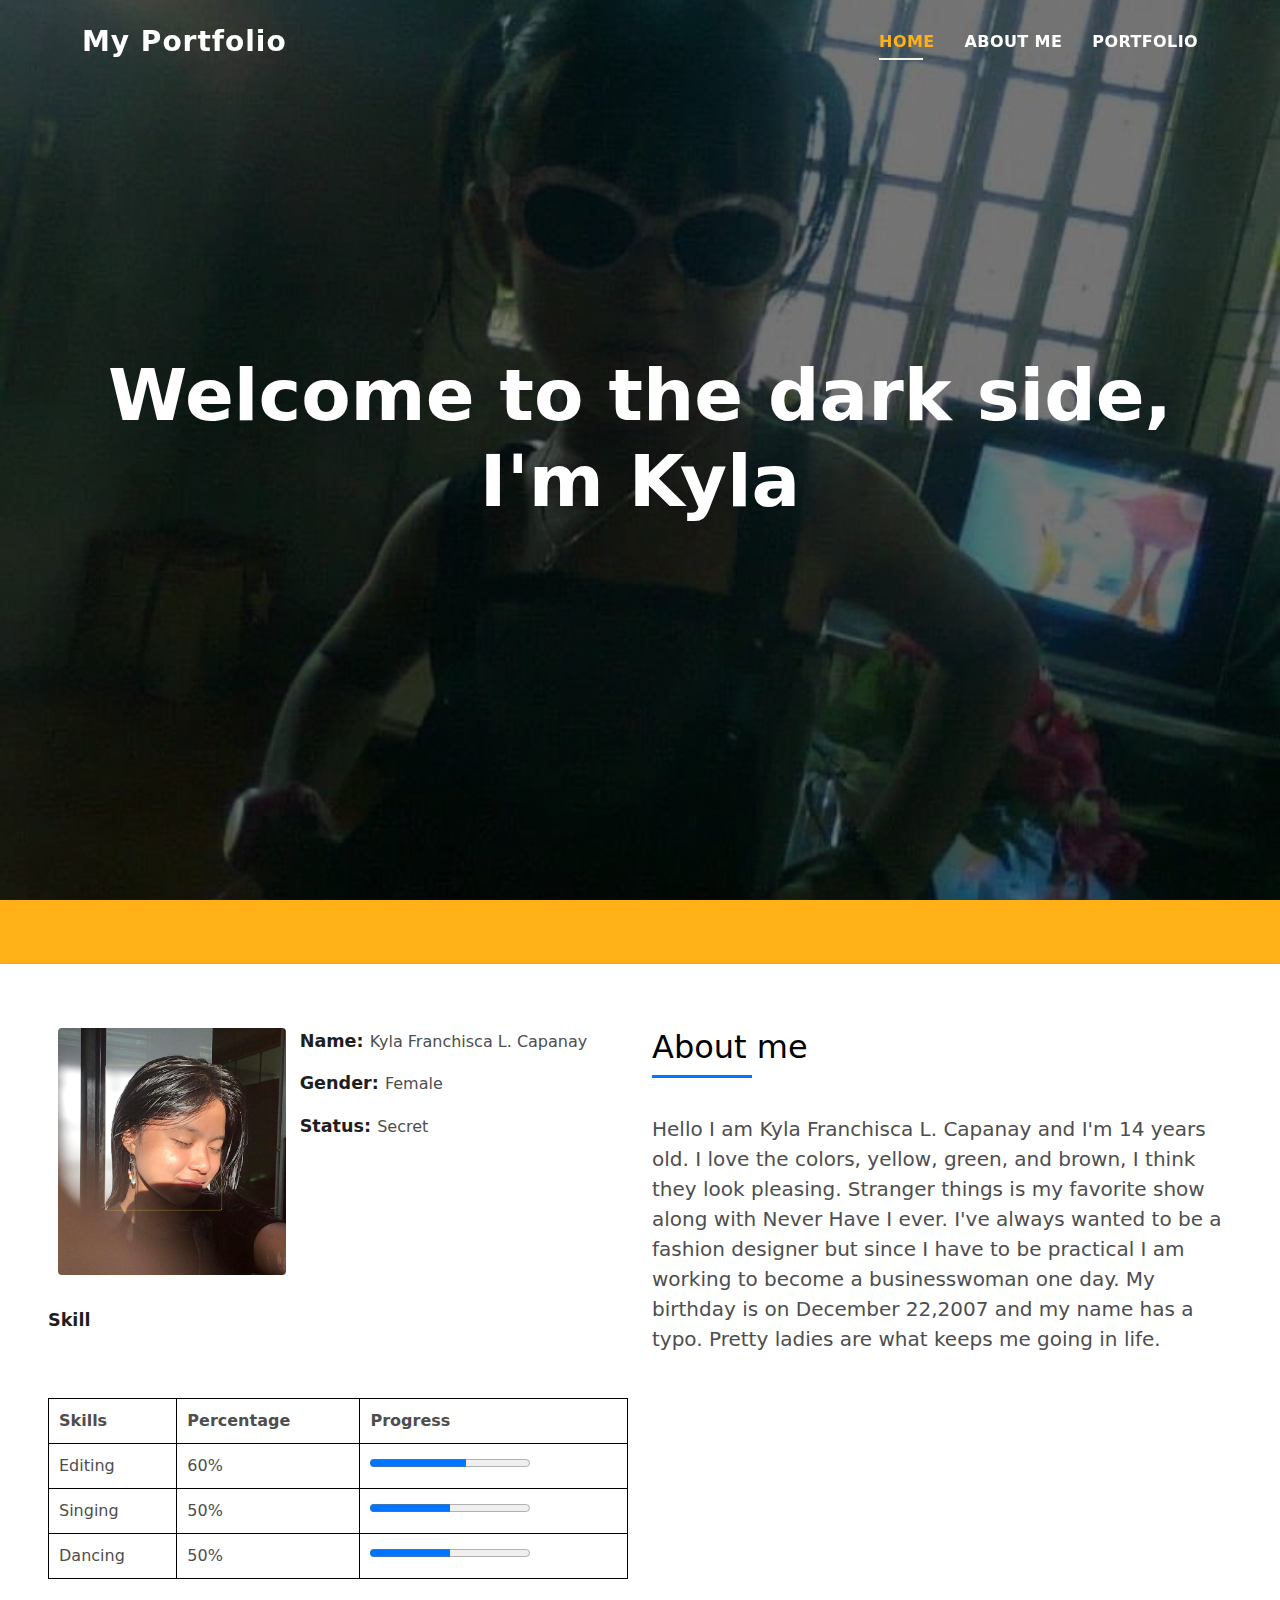
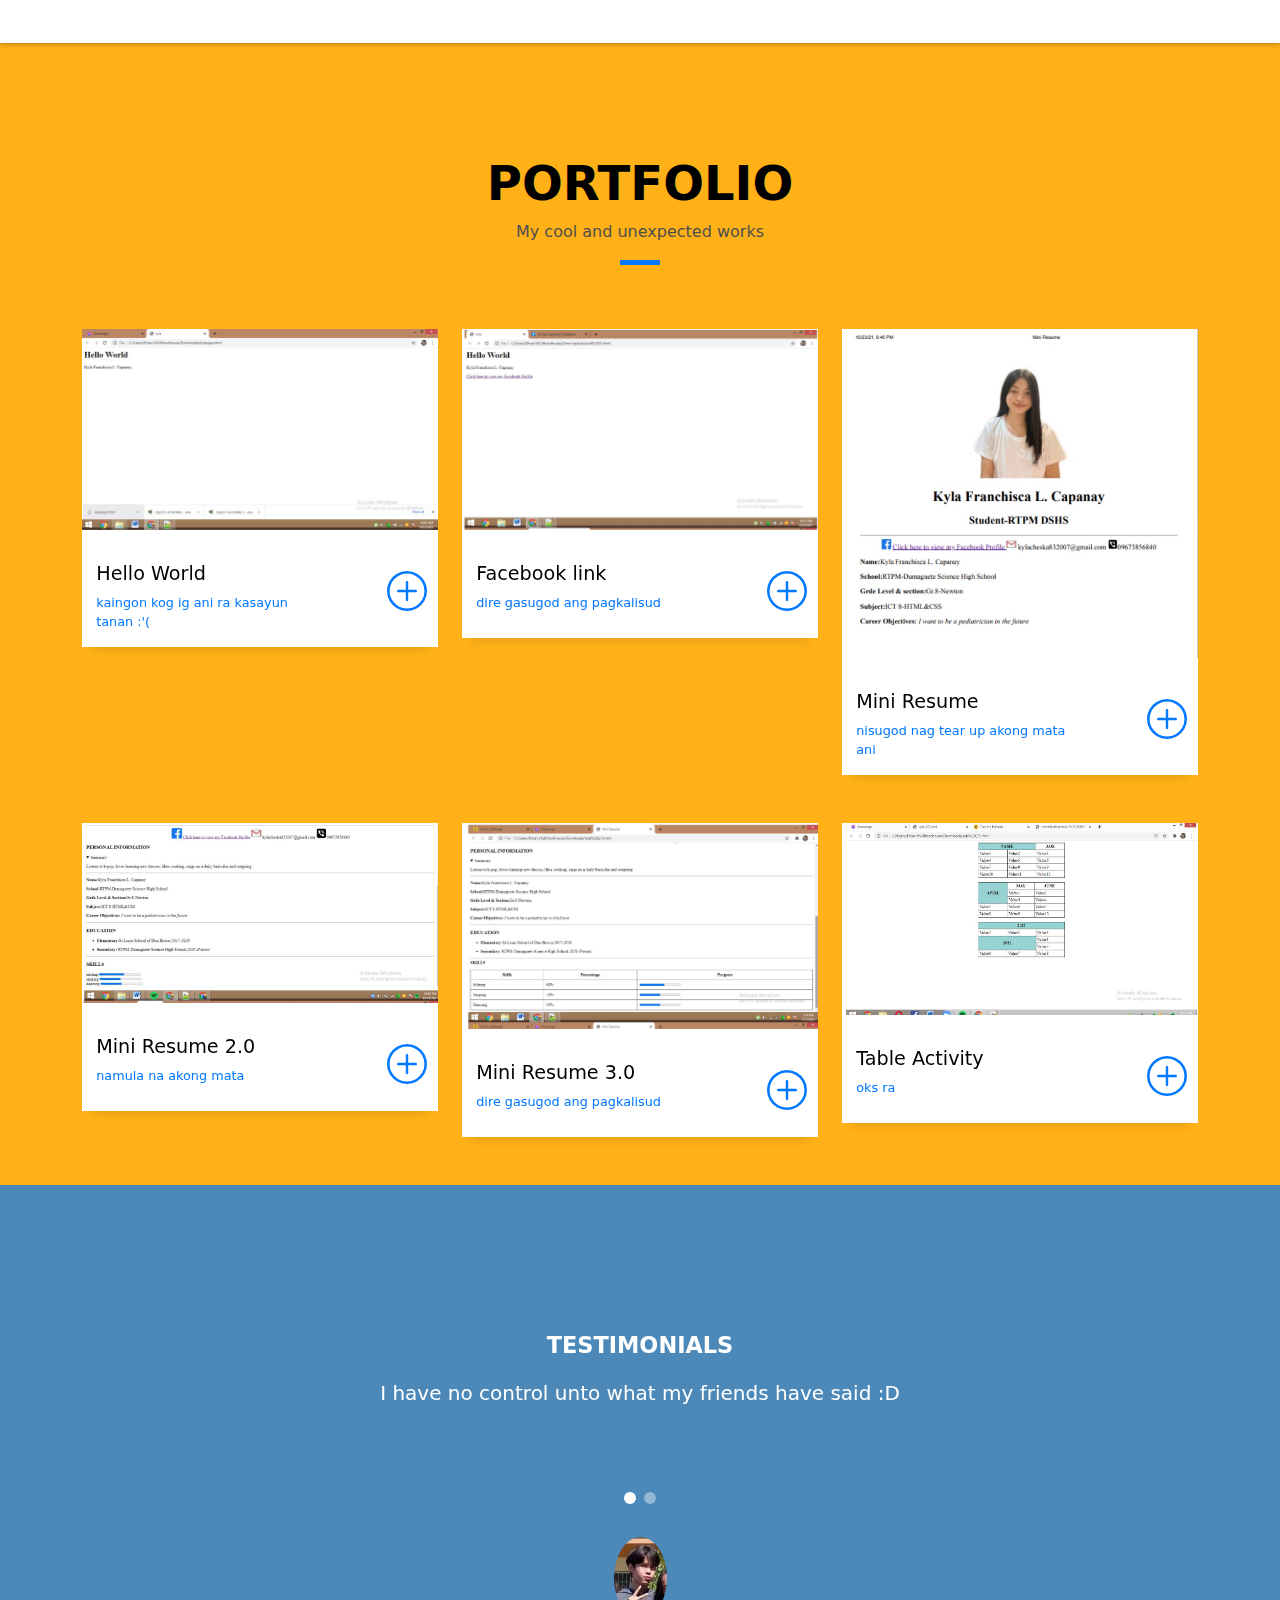
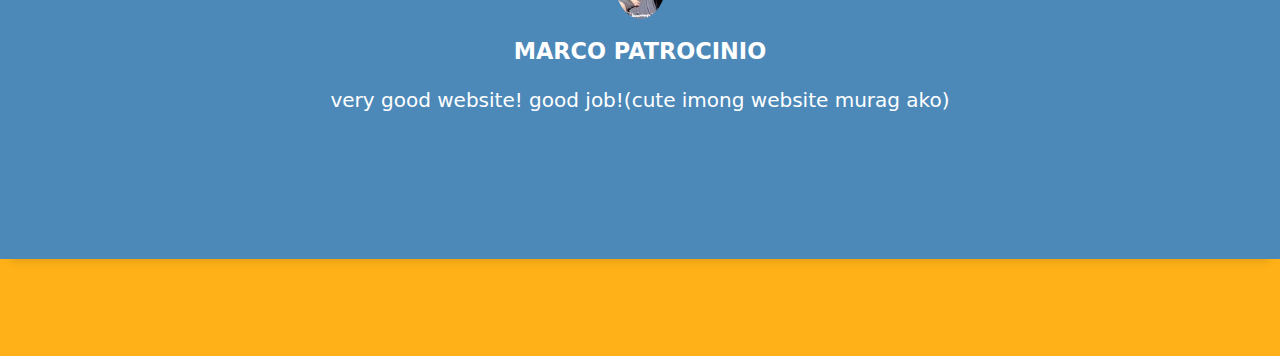
<file: DevFolio/index.html>
<!DOCTYPE html>
<html lang="en">

<head>
  <meta charset="utf-8">
  <meta content="width=device-width, initial-scale=1.0" name="viewport">

  <title>My Portfolio</title>
  <meta content="" name="description">
  <meta content="" name="keywords">

  <!-- Favicons -->
  <link href="assets/img/favicon.png" rel="icon">
  <link href="assets/img/apple-touch-icon.png" rel="apple-touch-icon">

  <!-- Vendor CSS Files -->
  <link href="assets/vendor/bootstrap/css/bootstrap.min.css" rel="stylesheet">
  <link href="assets/vendor/bootstrap-icons/bootstrap-icons.css" rel="stylesheet">
  <link href="assets/vendor/glightbox/css/glightbox.min.css" rel="stylesheet">
  <link href="assets/vendor/swiper/swiper-bundle.min.css" rel="stylesheet">

  <!-- Template Main CSS File -->
  <link href="assets/css/style.css" rel="stylesheet">

  <!-- =======================================================
  * Template Name: DevFolio - v4.7.1
  * Template URL: https://bootstrapmade.com/devfolio-bootstrap-portfolio-html-template/
  * Author: BootstrapMade.com
  * License: https://bootstrapmade.com/license/
  ======================================================== -->
</head>

<body>

  <!-- ======= Header ======= -->
  <header id="header" class="fixed-top">
    <div class="container d-flex align-items-center justify-content-between">

      <h1 class="logo"><a href="index.html">My Portfolio</a></h1>
      <!-- Uncomment below if you prefer to use an image logo -->
      <!-- <a href="index.html" class="logo"><img src="assets/img/logo.png" alt="" class="img-fluid"></a>-->

      <nav id="navbar" class="navbar">
        <ul>
          <li><a class="nav-link scrollto active" href="#hero">Home</a></li>
          <li><a class="nav-link scrollto" href="#about">About me</a></li>
          <li><a class="nav-link scrollto " href="#work">Portfolio</a></li>
            </ul>
              
      
      </nav><!-- .navbar -->

    </div>
  </header><!-- End Header -->

  <!-- ======= Hero Section ======= -->
  <div id="hero" class="hero route bg-image" style="background-image: url(assets/img/hero-bg.jpg)">
    <div class="overlay-itro"></div>
    <div class="hero-content display-table">
      <div class="table-cell">
        <div class="container">
          <!--<p class="display-6 color-d">Hello, world!</p>-->
          <h1 class="hero-title mb-4">Welcome to the dark side, I'm Kyla </h1>
          <!-- <p class="pt-3"><a class="btn btn-primary btn js-scroll px-4" href="#about" role="button">Learn More</a></p> -->
        </div>
      </div>
    </div>
  </div><!-- End Hero Section -->

  <main id="main">

    <!-- ======= About Section ======= -->
    <section id="about" class="about-mf sect-pt4 route">
	<section id="contact" class=
      <div class="container">
        <div class="row">
          <div class="col-sm-12">
            <div class="box-shadow-full">
              <div class="row">
                <div class="col-md-6">
                  <div class="row">
                    <div class="col-sm-6 col-md-5">
                      <div class="about-img">
                        <img src="assets/img/testimonial-2.jpg" class="img-fluid rounded b-shadow-a" alt="">
                      </div>
                    </div>
                    <div class="col-sm-6 col-md-7">
                      <div class="about-info">
                        <p><span class="title-s">Name: </span> <span>Kyla Franchisca L. Capanay</span></p>
                        <p><span class="title-s">Gender: </span> <span>Female</span></p>
                        <p><span class="title-s">Status: </span> <span>Secret</span></p>
                      </div>
                    </div>
                  </div>
                  <div class="skill-mf">
                    <p class="title-s">Skill</p>
                                        <style>
table {
border-color: black;
border-collapse: collapse;
}
table {
outline-width: 1px;
}
table,
th,
td {
padding: 10px;
border: 1px solid black;
border-collapse: collapse;
}
</style>

<table style="width:100%;"><br></br>
<tr>
<th>Skills</th>
<th>Percentage</th>
<th>Progress</th>
</tr>
<tr>
<td>Editing</td>
<td>60%</td>
<td><progress value= "60" max= "100"> </progress></td>
</tr>
<tr>
<td>Singing</td>
<td>50%</td>
<td><progress value= "50" max= "100"> </progress></td>
</tr>
<tr>
<td>Dancing</td>
<td>50%</td>
<td><progress value= "50" max= "100"> </progress></td>
</tr>
</table>
                  </div>
                </div>
                <div class="col-md-6">
                  <div class="about-me pt-4 pt-md-0">
                    <div class="title-box-2">
                      <h5 class="title-left">
                        About me
                      </h5>
                    </div>
                    <p class="lead">
                      Hello I am Kyla Franchisca L. Capanay and I'm 14 years old. I love the colors, yellow, green, and brown, I think they look
		pleasing. Stranger things is my favorite show along with Never Have I ever. I've always wanted to be a fashion designer but since I have to be practical 
	I am working to become a businesswoman one day. My birthday is on December 22,2007 and my name has a typo. Pretty ladies are what keeps me going in life.
                    </p>
                  </div>
                </div>
              </div>
            </div>
          </div>
        </div>
      </div>
    </section><!-- End About Section -->

   
   
    <!-- ======= Portfolio Section ======= -->
    <section id="work" class="portfolio-mf sect-pt4 route">
      <div class="container">
        <div class="row">
          <div class="col-sm-12">
            <div class="title-box text-center">
              <h3 class="title-a">
                Portfolio
              </h3>
              <p class="subtitle-a">
                My cool and unexpected works 
              </p>
              <div class="line-mf"></div>
            </div>
          </div>
        </div>
        <div class="row">
          <div class="col-md-4">
            <div class="work-box">
              <a href="assets/img/work-1.jpg" data-gallery="portfolioGallery" class="portfolio-lightbox">
                <div class="work-img">
                  <img src="assets/img/work-1.jpg" alt="" class="img-fluid">
                </div>
              </a>
              <div class="work-content">
                <div class="row">
                  <div class="col-sm-8">
                    <h2 class="w-title">Hello World</h2>
                    <div class="w-more">
                      <span class="w-ctegory">kaingon kog ig ani ra kasayun tanan :'(</span> 
                    </div>
                  </div>
                  <div class="col-sm-4">
                    <div class="w-like">
                      <a href="portfolio-details.html"> <span class="bi bi-plus-circle"></span></a>
                    </div>
                  </div>
                </div>
              </div>
            </div>
          </div>
          <div class="col-md-4">
            <div class="work-box">
              <a href="assets/img/work-1.jpg" data-gallery="portfolioGallery" class="portfolio-lightbox">
                <div class="work-img">
                  <img src="assets/img/work-2.jpg" alt="" class="img-fluid">
                </div>
              </a>
              <div class="work-content">
                <div class="row">
                  <div class="col-sm-8">
                    <h2 class="w-title">Facebook link</h2>
                    <div class="w-more">
                      <span class="w-ctegory">dire gasugod ang pagkalisud </span> 
                    </div>
                  </div>
                  <div class="col-sm-4">
                    <div class="w-like">
                      <a href="portfolio-details.html"> <span class="bi bi-plus-circle"></span></a>
                    </div>
                  </div>
                </div>
              </div>
            </div>
          </div>
          <div class="col-md-4">
            <div class="work-box">
              <a href="assets/img/work-3.jpg" data-gallery="portfolioGallery" class="portfolio-lightbox">
                <div class="work-img">
                  <img src="assets/img/work-3.jpg" alt="" class="img-fluid">
                </div>
              </a>
              <div class="work-content">
                <div class="row">
                  <div class="col-sm-8">
                    <h2 class="w-title">Mini Resume</h2>
                    <div class="w-more">
                      <span class="w-ctegory">nisugod nag tear up akong mata ani</span> 
                    </div>
                  </div>
                  <div class="col-sm-4">
                    <div class="w-like">
                      <a href="portfolio-details.html"> <span class="bi bi-plus-circle"></span></a>
                    </div>
                  </div>
                </div>
              </div>
            </div>
          </div>
       
        </div>
        <div class="row">
          <div class="col-md-4">
            <div class="work-box">
              <a href="assets/img/work-.jpg" data-gallery="portfolioGallery" class="portfolio-lightbox">
                <div class="work-img">
                  <img src="assets/img/work-4.jpg" alt="" class="img-fluid">
                </div>
              </a>
              <div class="work-content">
                <div class="row">
                  <div class="col-sm-8">
                    <h2 class="w-title">Mini Resume 2.0</h2>
                    <div class="w-more">
                      <span class="w-ctegory">namula na akong mata</span> 
                    </div>
                  </div>
                  <div class="col-sm-4">
                    <div class="w-like">
                      <a href="portfolio-details.html"> <span class="bi bi-plus-circle"></span></a>
                    </div>
                  </div>
                </div>
              </div>
            </div>
          </div>
          <div class="col-md-4">
            <div class="work-box">
              <a href="assets/img/work-2.jpg" data-gallery="portfolioGallery" class="portfolio-lightbox">
                <div class="work-img">
                  <img src="assets/img/work-5.jpg" alt="" class="img-fluid">
                </div>
              </a>
              <div class="work-content">
                <div class="row">
                  <div class="col-sm-8">
                    <h2 class="w-title">Mini Resume 3.0</h2>
                    <div class="w-more">
                      <span class="w-ctegory">dire gasugod ang pagkalisud </span> 
                    </div>
                  </div>
                  <div class="col-sm-4">
                    <div class="w-like">
                      <a href="portfolio-details.html"> <span class="bi bi-plus-circle"></span></a>
                    </div>
                  </div>
                </div>
              </div>
            </div>
          </div>
          <div class="col-md-4">
            <div class="work-box">
              <a href="assets/img/work-6.jpg" data-gallery="portfolioGallery" class="portfolio-lightbox">
                <div class="work-img">
                  <img src="assets/img/work-6.jpg" alt="" class="img-fluid">
                </div>
              </a>
              <div class="work-content">
                <div class="row">
                  <div class="col-sm-8">
                    <h2 class="w-title">Table Activity</h2>
                    <div class="w-more">
                      <span class="w-ctegory">oks ra</span> 
                    </div>
                  </div>
                  <div class="col-sm-4">
                    <div class="w-like">
                      <a href="portfolio-details.html"> <span class="bi bi-plus-circle"></span></a>
                    </div>
                  </div>
                </div>
              </div>
            </div>
          </div>
    </section><!-- End Portfolio Section -->

    <!-- ======= Testimonials Section ======= -->
    <div class="testimonials paralax-mf bg-image" style="background-image: url(assets/img/aboutkc.jpg)">
      <div class="overlay-mf"></div>
      <div class="container">
        <div class="row">
          <div class="col-md-12">

            <div class="testimonials-slider swiper" data-aos="fade-up" data-aos-delay="100">
              <div class="swiper-wrapper">

                <div class="swiper-slide">
                  <div class="testimonial-box">
                    <div class="author-test">
                      <span class="author">Testimonials</span>
                    </div>
                    <div class="content-test">
                      <p class="description lead">
                        I have no control unto what my friends have said :D
                      </p>
                    </div>
                  </div>
                </div><!-- End testimonial item -->

                <div class="swiper-slide">
                  <div class="testimonial-box">
                    <div class="author-test">
                      <img src="assets/img/testimonial-4.jpg" alt="" class="rounded-circle b-shadow-a">
                      <span class="author">Prince Sander Villaflores</span>
                    </div>
                    <div class="content-test">
                      <p class="description lead">
                        Good Job! btw lantaw pud mo sa gi gama ni villaflores

                      </p>
                    </div>
                  </div>
                </div><!-- End testimonial item -->
              </div>
              <div class="swiper-pagination"></div>
            </div>
 <div class="swiper-slide">
                  <div class="testimonial-box">
                    <div class="author-test">
                      <img src="assets/img/testimonial-5.jpg" alt="" class="rounded-circle b-shadow-a">
                      <span class="author">Marco Patrocinio</span>
                    </div>
                    <div class="content-test">
                      <p class="description lead">
                    very good website! good job!(cute imong website murag ako)
                      </p>
                    </div>
            <!-- <div id="testimonial-mf" class="owl-carousel owl-theme">
          
        </div> -->
          </div>
        </div>
      </div>
    </div><!-- End Testimonials Section -->
   


  </main><!-- End #main -->

  

  <div id="preloader"></div>
  <a href="#" class="back-to-top d-flex align-items-center justify-content-center"><i class="bi bi-arrow-up-short"></i></a>

  <!-- Vendor JS Files -->
  <script src="assets/vendor/purecounter/purecounter.js"></script>
  <script src="assets/vendor/bootstrap/js/bootstrap.bundle.min.js"></script>
  <script src="assets/vendor/glightbox/js/glightbox.min.js"></script>
  <script src="assets/vendor/swiper/swiper-bundle.min.js"></script>
  <script src="assets/vendor/typed.js/typed.min.js"></script>
  <script src="assets/vendor/php-email-form/validate.js"></script>

  <!-- Template Main JS File -->
  <script src="assets/js/main.js"></script>

</body>

</html>
</file>
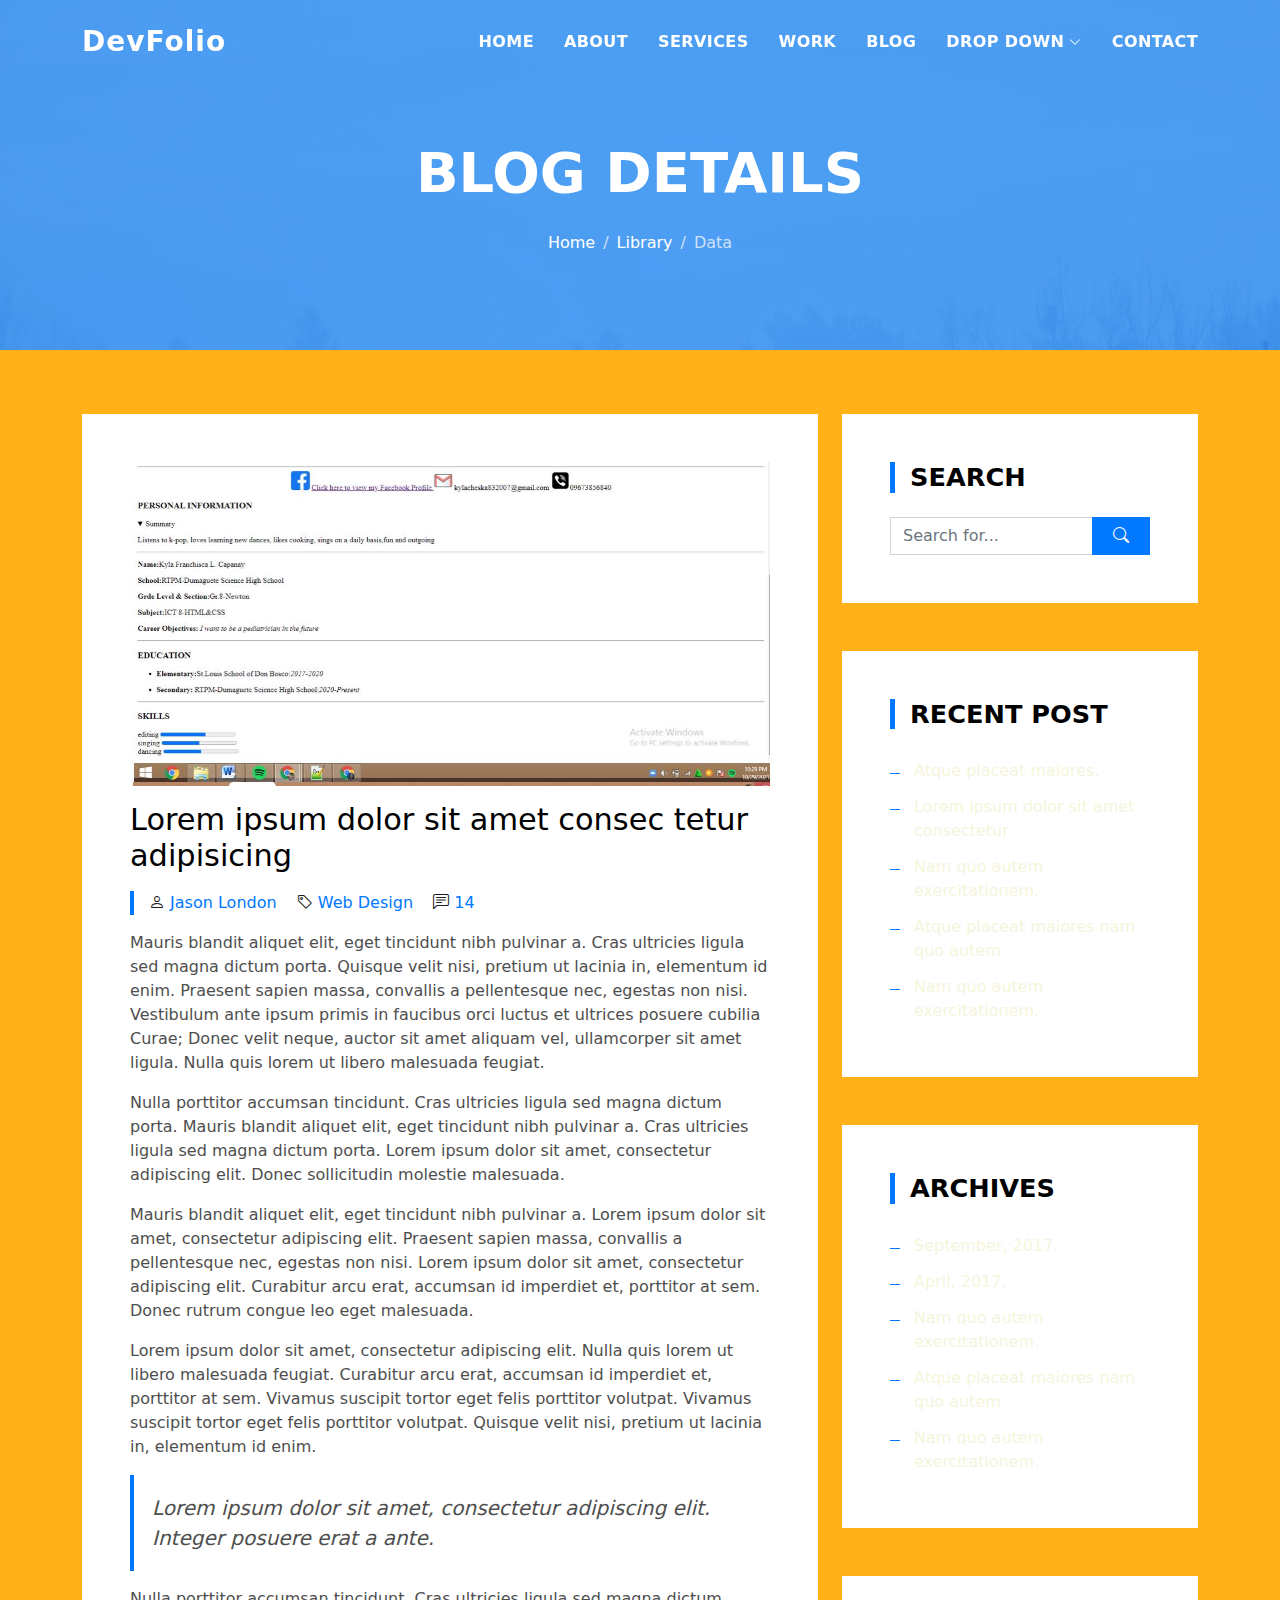
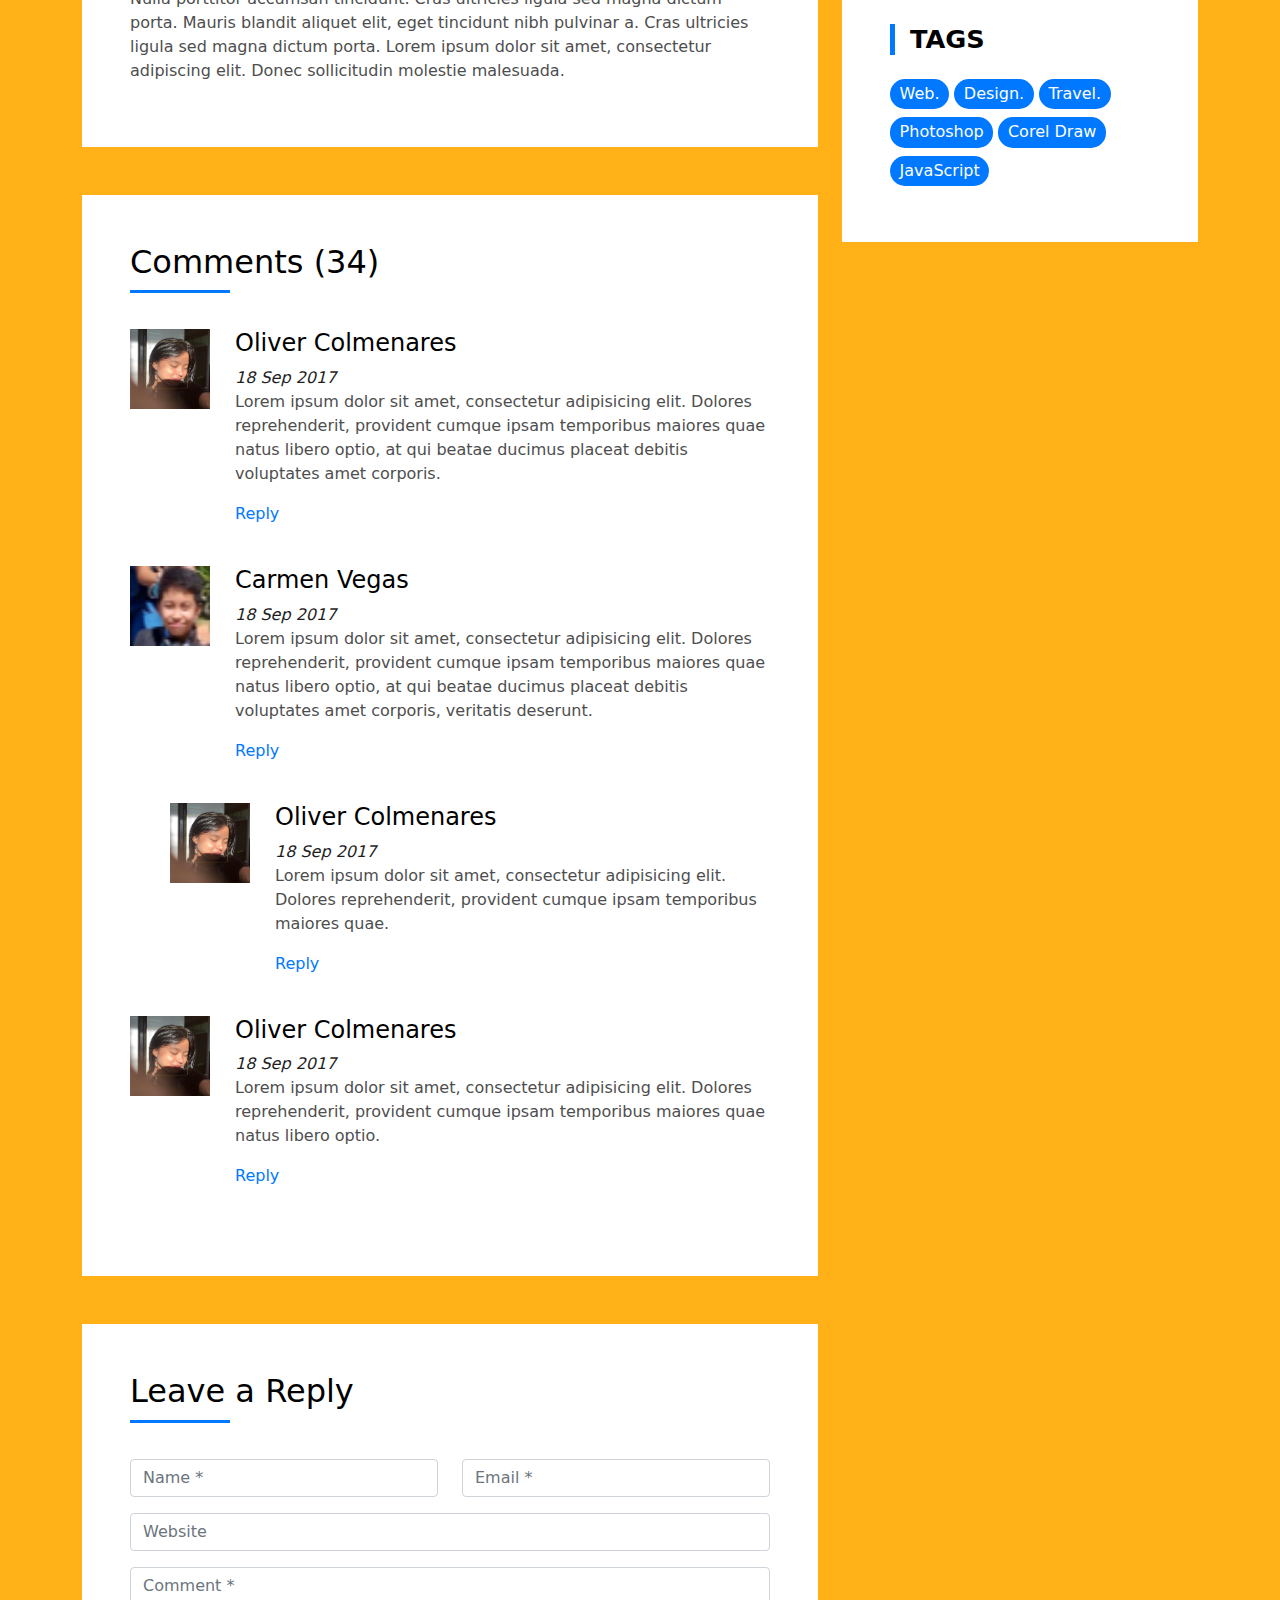
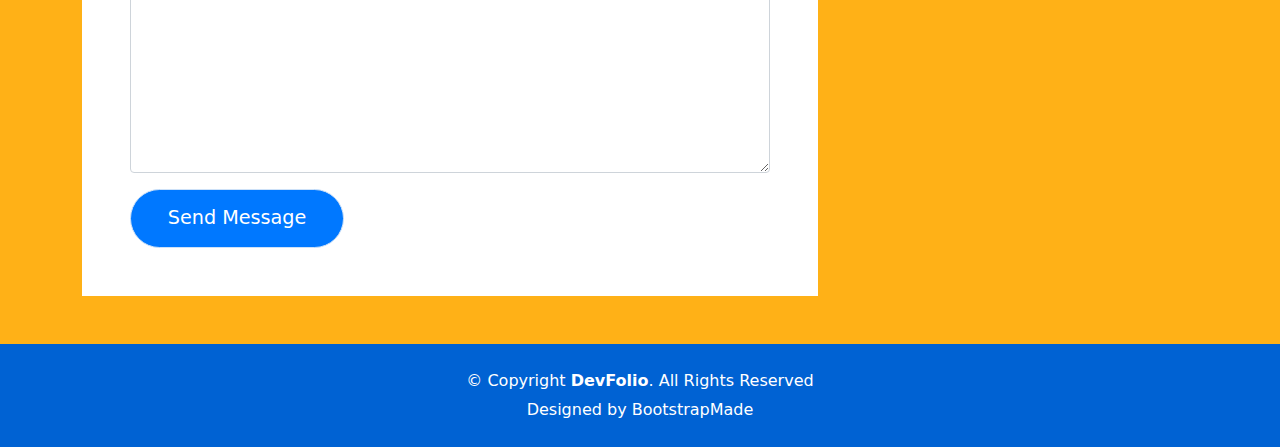
<file: DevFolio/blog-single.html>
<!DOCTYPE html>
<html lang="en">

<head>
  <meta charset="utf-8">
  <meta content="width=device-width, initial-scale=1.0" name="viewport">

  <title>DevFolio Bootstrap Portfolio Template - Blog Single</title>
  <meta content="" name="description">
  <meta content="" name="keywords">

  <!-- Favicons -->
  <link href="assets/img/favicon.png" rel="icon">
  <link href="assets/img/apple-touch-icon.png" rel="apple-touch-icon">

  <!-- Vendor CSS Files -->
  <link href="assets/vendor/bootstrap/css/bootstrap.min.css" rel="stylesheet">
  <link href="assets/vendor/bootstrap-icons/bootstrap-icons.css" rel="stylesheet">
  <link href="assets/vendor/glightbox/css/glightbox.min.css" rel="stylesheet">
  <link href="assets/vendor/swiper/swiper-bundle.min.css" rel="stylesheet">

  <!-- Template Main CSS File -->
  <link href="assets/css/style.css" rel="stylesheet">

  <!-- =======================================================
  * Template Name: DevFolio - v4.7.1
  * Template URL: https://bootstrapmade.com/devfolio-bootstrap-portfolio-html-template/
  * Author: BootstrapMade.com
  * License: https://bootstrapmade.com/license/
  ======================================================== -->
</head>

<body>

  <!-- ======= Header ======= -->
  <header id="header" class="fixed-top">
    <div class="container d-flex align-items-center justify-content-between">

      <h1 class="logo"><a href="index.html">DevFolio</a></h1>
      <!-- Uncomment below if you prefer to use an image logo -->
      <!-- <a href="index.html" class="logo"><img src="assets/img/logo.png" alt="" class="img-fluid"></a>-->

      <nav id="navbar" class="navbar">
        <ul>
          <li><a class="nav-link scrollto " href="#hero">Home</a></li>
          <li><a class="nav-link scrollto" href="#about">About</a></li>
          <li><a class="nav-link scrollto" href="#services">Services</a></li>
          <li><a class="nav-link scrollto " href="#work">Work</a></li>
          <li><a class="nav-link scrollto " href="#blog">Blog</a></li>
          <li class="dropdown"><a href="#"><span>Drop Down</span> <i class="bi bi-chevron-down"></i></a>
            <ul>
              <li><a href="#">Drop Down 1</a></li>
              <li class="dropdown"><a href="#"><span>Deep Drop Down</span> <i class="bi bi-chevron-right"></i></a>
                <ul>
                  <li><a href="#">Deep Drop Down 1</a></li>
                  <li><a href="#">Deep Drop Down 2</a></li>
                  <li><a href="#">Deep Drop Down 3</a></li>
                  <li><a href="#">Deep Drop Down 4</a></li>
                  <li><a href="#">Deep Drop Down 5</a></li>
                </ul>
              </li>
              <li><a href="#">Drop Down 2</a></li>
              <li><a href="#">Drop Down 3</a></li>
              <li><a href="#">Drop Down 4</a></li>
            </ul>
          </li>
          <li><a class="nav-link scrollto" href="#contact">Contact</a></li>
        </ul>
        <i class="bi bi-list mobile-nav-toggle"></i>
      </nav><!-- .navbar -->

    </div>
  </header><!-- End Header -->

  <div class="hero hero-single route bg-image" style="background-image: url(assets/img/overlay-bg.jpg)">
    <div class="overlay-mf"></div>
    <div class="hero-content display-table">
      <div class="table-cell">
        <div class="container">
          <h2 class="hero-title mb-4">Blog Details</h2>
          <ol class="breadcrumb d-flex justify-content-center">
            <li class="breadcrumb-item">
              <a href="#">Home</a>
            </li>
            <li class="breadcrumb-item">
              <a href="#">Library</a>
            </li>
            <li class="breadcrumb-item active">Data</li>
          </ol>
        </div>
      </div>
    </div>
  </div>

  <main id="main">

    <!-- ======= Blog Single Section ======= -->
    <section class="blog-wrapper sect-pt4" id="blog">
      <div class="container">
        <div class="row">
          <div class="col-md-8">
            <div class="post-box">
              <div class="post-thumb">
                <img src="assets/img/post-1.jpg" class="img-fluid" alt="">
              </div>
              <div class="post-meta">
                <h1 class="article-title">Lorem ipsum dolor sit amet consec tetur adipisicing</h1>
                <ul>
                  <li>
                    <span class="bi bi-person"></span>
                    <a href="#">Jason London</a>
                  </li>
                  <li>
                    <span class="bi bi-tag"></span>
                    <a href="#">Web Design</a>
                  </li>
                  <li>
                    <span class="bi bi-chat-left-text"></span>
                    <a href="#">14</a>
                  </li>
                </ul>
              </div>
              <div class="article-content">
                <p>
                  Mauris blandit aliquet elit, eget tincidunt nibh pulvinar a. Cras ultricies ligula sed magna dictum
                  porta. Quisque velit
                  nisi, pretium ut lacinia in, elementum id enim. Praesent sapien massa, convallis a pellentesque
                  nec, egestas non nisi. Vestibulum ante ipsum primis in faucibus orci luctus et ultrices posuere
                  cubilia Curae; Donec velit neque, auctor sit amet aliquam vel, ullamcorper sit amet ligula.
                  Nulla quis lorem ut libero malesuada feugiat.
                </p>
                <p>
                  Nulla porttitor accumsan tincidunt. Cras ultricies ligula sed magna dictum porta. Mauris blandit
                  aliquet elit, eget tincidunt
                  nibh pulvinar a. Cras ultricies ligula sed magna dictum porta. Lorem ipsum dolor sit amet,
                  consectetur adipiscing elit. Donec sollicitudin molestie malesuada.
                </p>
                <p>
                  Mauris blandit aliquet elit, eget tincidunt nibh pulvinar a. Lorem ipsum dolor sit amet, consectetur
                  adipiscing elit. Praesent
                  sapien massa, convallis a pellentesque nec, egestas non nisi. Lorem ipsum dolor sit amet,
                  consectetur adipiscing elit. Curabitur arcu erat, accumsan id imperdiet et, porttitor at
                  sem. Donec rutrum congue leo eget malesuada.
                </p>
                <p>
                  Lorem ipsum dolor sit amet, consectetur adipiscing elit. Nulla quis lorem ut libero malesuada feugiat.
                  Curabitur arcu erat,
                  accumsan id imperdiet et, porttitor at sem. Vivamus suscipit tortor eget felis porttitor
                  volutpat. Vivamus suscipit tortor eget felis porttitor volutpat. Quisque velit nisi, pretium
                  ut lacinia in, elementum id enim.
                </p>
                <blockquote class="blockquote">
                  <p class="mb-0">Lorem ipsum dolor sit amet, consectetur adipiscing elit. Integer posuere erat a ante.</p>
                </blockquote>
                <p>
                  Nulla porttitor accumsan tincidunt. Cras ultricies ligula sed magna dictum porta. Mauris blandit
                  aliquet elit, eget tincidunt
                  nibh pulvinar a. Cras ultricies ligula sed magna dictum porta. Lorem ipsum dolor sit amet,
                  consectetur adipiscing elit. Donec sollicitudin molestie malesuada.
                </p>
              </div>
            </div>
            <div class="box-comments">
              <div class="title-box-2">
                <h4 class="title-comments title-left">Comments (34)</h4>
              </div>
              <ul class="list-comments">
                <li>
                  <div class="comment-avatar">
                    <img src="assets/img/testimonial-2.jpg" alt="">
                  </div>
                  <div class="comment-details">
                    <h4 class="comment-author">Oliver Colmenares</h4>
                    <span>18 Sep 2017</span>
                    <p>
                      Lorem ipsum dolor sit amet, consectetur adipisicing elit. Dolores reprehenderit, provident cumque
                      ipsam temporibus maiores
                      quae natus libero optio, at qui beatae ducimus placeat debitis voluptates amet corporis.
                    </p>
                    <a href="3">Reply</a>
                  </div>
                </li>
                <li>
                  <div class="comment-avatar">
                    <img src="assets/img/testimonial-4.jpg" alt="">
                  </div>
                  <div class="comment-details">
                    <h4 class="comment-author">Carmen Vegas</h4>
                    <span>18 Sep 2017</span>
                    <p>
                      Lorem ipsum dolor sit amet, consectetur adipisicing elit. Dolores reprehenderit, provident cumque
                      ipsam temporibus maiores
                      quae natus libero optio, at qui beatae ducimus placeat debitis voluptates amet corporis,
                      veritatis deserunt.
                    </p>
                    <a href="3">Reply</a>
                  </div>
                </li>
                <li class="comment-children">
                  <div class="comment-avatar">
                    <img src="assets/img/testimonial-2.jpg" alt="">
                  </div>
                  <div class="comment-details">
                    <h4 class="comment-author">Oliver Colmenares</h4>
                    <span>18 Sep 2017</span>
                    <p>
                      Lorem ipsum dolor sit amet, consectetur adipisicing elit. Dolores reprehenderit, provident cumque
                      ipsam temporibus maiores
                      quae.
                    </p>
                    <a href="3">Reply</a>
                  </div>
                </li>
                <li>
                  <div class="comment-avatar">
                    <img src="assets/img/testimonial-2.jpg" alt="">
                  </div>
                  <div class="comment-details">
                    <h4 class="comment-author">Oliver Colmenares</h4>
                    <span>18 Sep 2017</span>
                    <p>
                      Lorem ipsum dolor sit amet, consectetur adipisicing elit. Dolores reprehenderit, provident cumque
                      ipsam temporibus maiores
                      quae natus libero optio.
                    </p>
                    <a href="3">Reply</a>
                  </div>
                </li>
              </ul>
            </div>
            <div class="form-comments">
              <div class="title-box-2">
                <h3 class="title-left">
                  Leave a Reply
                </h3>
              </div>
              <form class="form-mf">
                <div class="row">
                  <div class="col-md-6 mb-3">
                    <div class="form-group">
                      <input type="text" class="form-control input-mf" id="inputName" placeholder="Name *" required>
                    </div>
                  </div>
                  <div class="col-md-6 mb-3">
                    <div class="form-group">
                      <input type="email" class="form-control input-mf" id="inputEmail1" placeholder="Email *" required>
                    </div>
                  </div>
                  <div class="col-md-12 mb-3">
                    <div class="form-group">
                      <input type="url" class="form-control input-mf" id="inputUrl" placeholder="Website">
                    </div>
                  </div>
                  <div class="col-md-12 mb-3">
                    <div class="form-group">
                      <textarea id="textMessage" class="form-control input-mf" placeholder="Comment *" name="message" cols="45" rows="8" required></textarea>
                    </div>
                  </div>
                  <div class="col-md-12">
                    <button type="submit" class="button button-a button-big button-rouded">Send Message</button>
                  </div>
                </div>
              </form>
            </div>
          </div>
          <div class="col-md-4">
            <div class="widget-sidebar sidebar-search">
              <h5 class="sidebar-title">Search</h5>
              <div class="sidebar-content">
                <form>
                  <div class="input-group">
                    <input type="text" class="form-control" placeholder="Search for..." aria-label="Search for...">
                    <span class="input-group-btn">
                      <button class="btn btn-secondary btn-search" type="button">
                        <span class="bi bi-search"></span>
                      </button>
                    </span>
                  </div>
                </form>
              </div>
            </div>
            <div class="widget-sidebar">
              <h5 class="sidebar-title">Recent Post</h5>
              <div class="sidebar-content">
                <ul class="list-sidebar">
                  <li>
                    <a href="#">Atque placeat maiores.</a>
                  </li>
                  <li>
                    <a href="#">Lorem ipsum dolor sit amet consectetur</a>
                  </li>
                  <li>
                    <a href="#">Nam quo autem exercitationem.</a>
                  </li>
                  <li>
                    <a href="#">Atque placeat maiores nam quo autem</a>
                  </li>
                  <li>
                    <a href="#">Nam quo autem exercitationem.</a>
                  </li>
                </ul>
              </div>
            </div>
            <div class="widget-sidebar">
              <h5 class="sidebar-title">Archives</h5>
              <div class="sidebar-content">
                <ul class="list-sidebar">
                  <li>
                    <a href="#">September, 2017.</a>
                  </li>
                  <li>
                    <a href="#">April, 2017.</a>
                  </li>
                  <li>
                    <a href="#">Nam quo autem exercitationem.</a>
                  </li>
                  <li>
                    <a href="#">Atque placeat maiores nam quo autem</a>
                  </li>
                  <li>
                    <a href="#">Nam quo autem exercitationem.</a>
                  </li>
                </ul>
              </div>
            </div>
            <div class="widget-sidebar widget-tags">
              <h5 class="sidebar-title">Tags</h5>
              <div class="sidebar-content">
                <ul>
                  <li>
                    <a href="#">Web.</a>
                  </li>
                  <li>
                    <a href="#">Design.</a>
                  </li>
                  <li>
                    <a href="#">Travel.</a>
                  </li>
                  <li>
                    <a href="#">Photoshop</a>
                  </li>
                  <li>
                    <a href="#">Corel Draw</a>
                  </li>
                  <li>
                    <a href="#">JavaScript</a>
                  </li>
                </ul>
              </div>
            </div>
          </div>
        </div>
      </div>
    </section><!-- End Blog Single Section -->

  </main><!-- End #main -->

  <!-- ======= Footer ======= -->
  <footer>
    <div class="container">
      <div class="row">
        <div class="col-sm-12">
          <div class="copyright-box">
            <p class="copyright">&copy; Copyright <strong>DevFolio</strong>. All Rights Reserved</p>
            <div class="credits">
              <!--
              All the links in the footer should remain intact.
              You can delete the links only if you purchased the pro version.
              Licensing information: https://bootstrapmade.com/license/
              Purchase the pro version with working PHP/AJAX contact form: https://bootstrapmade.com/buy/?theme=DevFolio
            -->
              Designed by <a href="https://bootstrapmade.com/">BootstrapMade</a>
            </div>
          </div>
        </div>
      </div>
    </div>
  </footer><!-- End  Footer -->

  <div id="preloader"></div>
  <a href="#" class="back-to-top d-flex align-items-center justify-content-center"><i class="bi bi-arrow-up-short"></i></a>

  <!-- Vendor JS Files -->
  <script src="assets/vendor/purecounter/purecounter.js"></script>
  <script src="assets/vendor/bootstrap/js/bootstrap.bundle.min.js"></script>
  <script src="assets/vendor/glightbox/js/glightbox.min.js"></script>
  <script src="assets/vendor/swiper/swiper-bundle.min.js"></script>
  <script src="assets/vendor/typed.js/typed.min.js"></script>
  <script src="assets/vendor/php-email-form/validate.js"></script>

  <!-- Template Main JS File -->
  <script src="assets/js/main.js"></script>

</body>

</html>
</file>
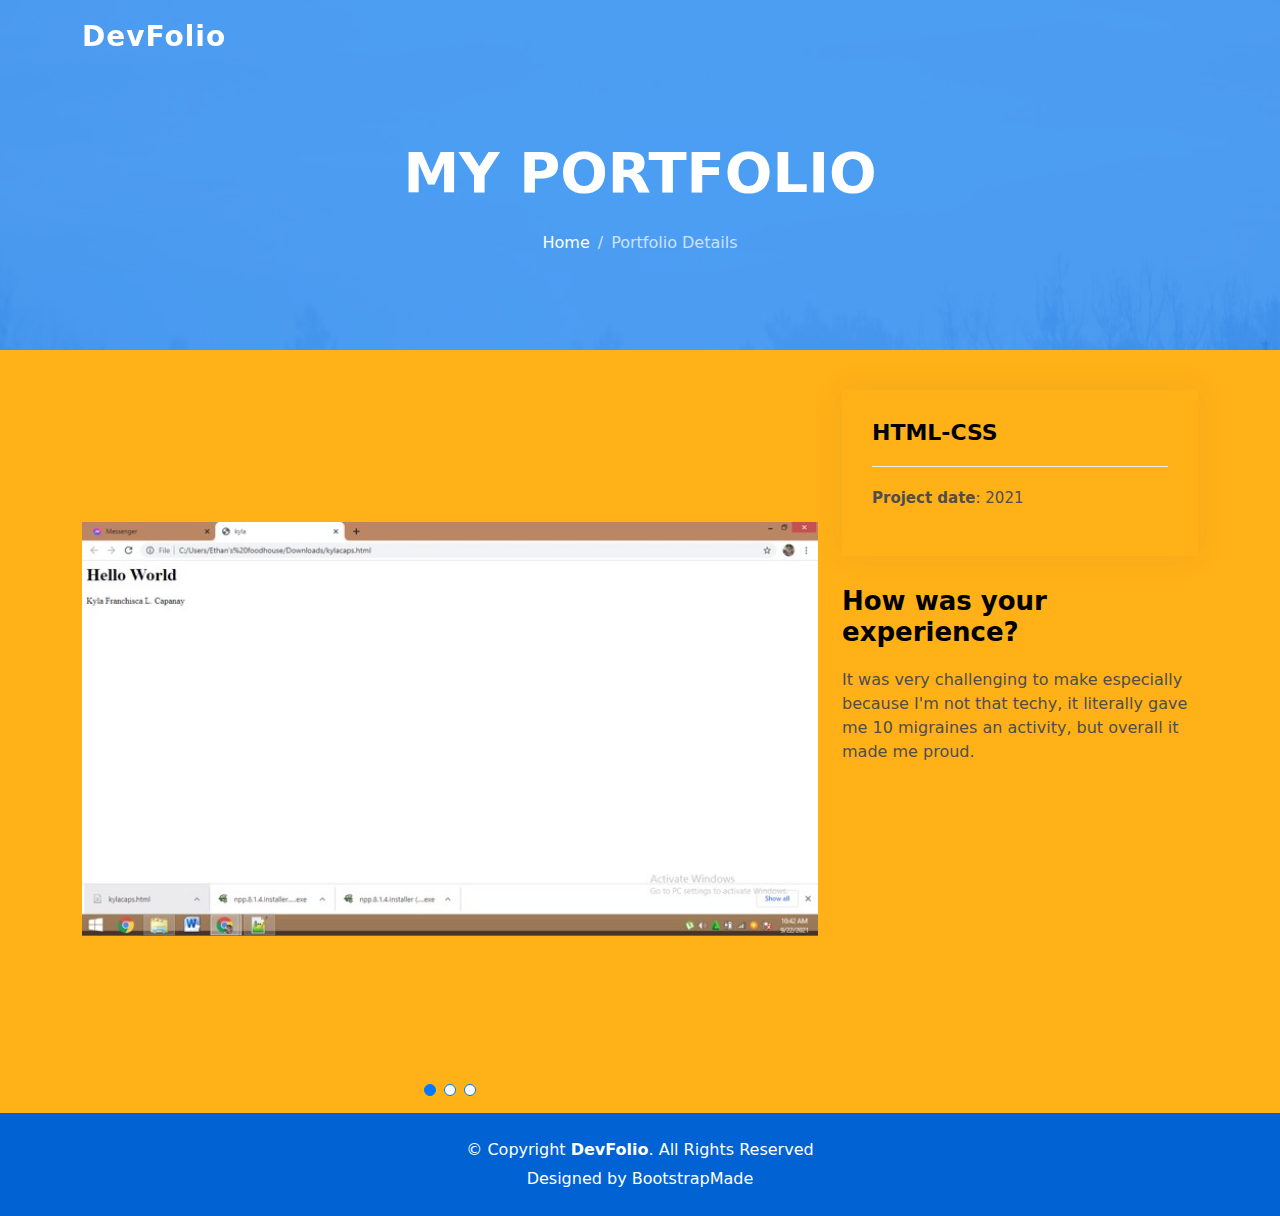
<file: DevFolio/portfolio-details.html>
<!DOCTYPE html>
<html lang="en">

<head>
  <meta charset="utf-8">
  <meta content="width=device-width, initial-scale=1.0" name="viewport">

  <title>DevFolio Bootstrap Portfolio Template - Portfolio Details</title>
  <meta content="" name="description">
  <meta content="" name="keywords">

  <!-- Favicons -->
  <link href="assets/img/favicon.png" rel="icon">
  <link href="assets/img/apple-touch-icon.png" rel="apple-touch-icon">

  <!-- Vendor CSS Files -->
  <link href="assets/vendor/bootstrap/css/bootstrap.min.css" rel="stylesheet">
  <link href="assets/vendor/bootstrap-icons/bootstrap-icons.css" rel="stylesheet">
  <link href="assets/vendor/glightbox/css/glightbox.min.css" rel="stylesheet">
  <link href="assets/vendor/swiper/swiper-bundle.min.css" rel="stylesheet">

  <!-- Template Main CSS File -->
  <link href="assets/css/style.css" rel="stylesheet">

  <!-- =======================================================
  * Template Name: DevFolio - v4.7.1
  * Template URL: https://bootstrapmade.com/devfolio-bootstrap-portfolio-html-template/
  * Author: BootstrapMade.com
  * License: https://bootstrapmade.com/license/
  ======================================================== -->
</head>

<body>

  <!-- ======= Header ======= -->
  <header id="header" class="fixed-top">
    <div class="container d-flex align-items-center justify-content-between">

      <h1 class="logo"><a href="index.html">DevFolio</a></h1>
      <!-- Uncomment below if you prefer to use an image logo -->
      <!-- <a href="index.html" class="logo"><img src="assets/img/logo.png" alt="" class="img-fluid"></a>-->

      <nav id="navbar" class="navbar">
        
      </nav><!-- .navbar -->

    </div>
  </header><!-- End Header -->

  <div class="hero hero-single route bg-image" style="background-image: url(assets/img/overlay-bg.jpg)">
    <div class="overlay-mf"></div>
    <div class="hero-content display-table">
      <div class="table-cell">
        <div class="container">
          <h2 class="hero-title mb-4">My Portfolio</h2>
          <ol class="breadcrumb d-flex justify-content-center">
            <li class="breadcrumb-item">
              <a href="#">Home</a>
            </li>
            <li class="breadcrumb-item active">Portfolio Details</li>
          </ol>
        </div>
      </div>
    </div>
  </div>

  <main id="main">

    <!-- ======= Portfolio Details Section ======= -->
    <section id="portfolio-details" class="portfolio-details">
      <div class="container">

        <div class="row gy-4">

          <div class="col-lg-8">
            <div class="portfolio-details-slider swiper">
              <div class="swiper-wrapper align-items-center">

                <div class="swiper-slide">
                  <img src="assets/img/portfolio-details-1.jpg" alt="">
                </div>

                <div class="swiper-slide">
                  <img src="assets/img/portfolio-details-2.jpg" alt="">
                </div>

                <div class="swiper-slide">
                  <img src="assets/img/portfolio-details-3.jpg" alt="">
                </div>

              </div>
              <div class="swiper-pagination"></div>
            </div>
          </div>

          <div class="col-lg-4">
            <div class="portfolio-info">
              <h3>HTML-CSS</h3>
              <ul>
                <li><strong>Project date</strong>: 2021</li>
              </ul>
            </div>
            <div class="portfolio-description">
              <h2>How was your experience?</h2>
              <p>
               It was very challenging to make especially because I'm not that techy, it literally gave me 10 migraines an activity, but overall
			   it made me proud.
              </p>
            </div>
          </div>

        </div>

      </div>
    </section><!-- End Portfolio Details Section -->

  </main><!-- End #main -->

  <!-- ======= Footer ======= -->
  <footer>
    <div class="container">
      <div class="row">
        <div class="col-sm-12">
          <div class="copyright-box">
            <p class="copyright">&copy; Copyright <strong>DevFolio</strong>. All Rights Reserved</p>
            <div class="credits">
              <!--
              All the links in the footer should remain intact.
              You can delete the links only if you purchased the pro version.
              Licensing information: https://bootstrapmade.com/license/
              Purchase the pro version with working PHP/AJAX contact form: https://bootstrapmade.com/buy/?theme=DevFolio
            -->
              Designed by <a href="https://bootstrapmade.com/">BootstrapMade</a>
            </div>
          </div>
        </div>
      </div>
    </div>
  </footer><!-- End  Footer -->

  <div id="preloader"></div>
  <a href="#" class="back-to-top d-flex align-items-center justify-content-center"><i class="bi bi-arrow-up-short"></i></a>

  <!-- Vendor JS Files -->
  <script src="assets/vendor/purecounter/purecounter.js"></script>
  <script src="assets/vendor/bootstrap/js/bootstrap.bundle.min.js"></script>
  <script src="assets/vendor/glightbox/js/glightbox.min.js"></script>
  <script src="assets/vendor/swiper/swiper-bundle.min.js"></script>
  <script src="assets/vendor/typed.js/typed.min.js"></script>
  <script src="assets/vendor/php-email-form/validate.js"></script>

  <!-- Template Main JS File -->
  <script src="assets/js/main.js"></script>

</body>

</html>
</file>
<file: DevFolio/assets/css/style.css>
/**
* Template Name: DevFolio - v4.7.1
* Template URL: https://bootstrapmade.com/devfolio-bootstrap-portfolio-html-template/
* Author: BootstrapMade.com
* License: https://bootstrapmade.com/license/
*/

/*--------------------------------------------------------------
# General
--------------------------------------------------------------*/
body {
  background-color:rgb(255,177,23);
  color: #4e4e4e;
}

h1,
h2,
h3,
h4,
h5,
h6 {
  color: black;
}

a {
  color: beige;
  text-decoration: none;
  transition: all 0.5s ease-in-out;
}
a:hover {
  color: rgb(255,177,23);
  text-decoration: none;
  transition: all 0.5s ease-in-out;
}

.p-r {
  position: relative;
}

.color-a {
  text-decoration: none;
  color: #0078ff;
}

.color-d {
  color: #f5f5f5;
}

.color-text-a {
  text-decoration: none;
  color: #4e4e4e;
}

.box-shadow, .card-blog, .work-box, .service-box, .paralax-mf {
  box-shadow: 0 13px 8px -10px rgba(0, 0, 0, 0.1);
}

.box-shadow-a, .button:hover {
  text-decoration: none;
  box-shadow: 0 0 0 4px #cde1f8;
}

.display-5 {
  font-size: 2.5rem;
  font-weight: 300;
  line-height: 1.1;
}

.display-6 {
  font-size: 2rem;
  font-weight: 300;
  line-height: 1.1;
}

.avatar {
  width: 32px;
  height: 32px;
  margin-right: 4px;
  overflow: hidden;
}

.bg-image {
  background-repeat: no-repeat;
  background-attachment: fixed;
  background-size: cover;
  background-position: center center;
}
@media (max-width: 1024px) {
  .bg-image {
    background-attachment: scroll;
  }
}

.overlay-mf {
  background-color: #0078ff;
}

.overlay-mf {
  position: absolute;
  top: 0;
  left: 0px;
  padding: 0;
  height: 100%;
  width: 100%;
  opacity: 0.7;
}

.paralax-mf {
  position: relative;
  padding: 8rem 0;
}

.display-table {
  width: 100%;
  height: 100%;
  display: table;
}

.table-cell {
  display: table-cell;
  vertical-align: middle;
}

/*--/ Sections /--*/
.sect-4 {
  padding: 4rem 0;
}

.sect-pt4 {
  padding-top: 4rem;
}

.sect-mt4 {
  margin-top: 4rem;
}

/*--/ Title s /--*/
.title-s {
  font-weight: 600;
  color: #1e1e1e;
  font-size: 1.1rem;
}

/*--/ Title A /--*/
.title-box {
  margin-bottom: 4rem;
}

.title-a {
  text-decoration: none;
  font-size: 3rem;
  font-weight: bold;
  text-transform: uppercase;
}

.subtitle-a {
  text-decoration: none;
  color: #4e4e4e;
}

.line-mf {
  width: 40px;
  height: 5px;
  background-color: #0078ff;
  margin: 0 auto;
}

/*--/ Title Left /--*/
.title-box-2 {
  margin-bottom: 3rem;
}

.title-left {
  font-size: 2rem;
  position: relative;
}
.title-left:before {
  content: "";
  position: absolute;
  height: 3px;
  background-color: #0078ff;
  width: 100px;
  bottom: -12px;
}

/*------/ Box /------*/
.box-pl2 {
  padding-left: 2rem;
}

.box-shadow-full {
  padding: 3rem 1.25rem;
  position: relative;
  background-color: #fff;
  margin-bottom: 3rem;
  z-index: 2;
  box-shadow: 0 1px 1px 0 rgba(0, 0, 0, 0.06), 0 2px 5px 0 rgba(0, 0, 0, 0.2);
}
@media (min-width: 768px) {
  .box-shadow-full {
    padding: 3rem;
  }
}

/*------/ Socials /------*/
.socials {
  padding: 1.5rem 0;
}
.socials ul li {
  display: inline-block;
}
.socials .ico-circle {
  height: 40px;
  width: 40px;
  font-size: 1.2rem;
  border-radius: 50%;
  line-height: 1.6;
  margin: 0 15px 0 0;
  box-shadow: 0 0 0 3px #0078ff;
  transition: all 500ms ease;
}
.socials .ico-circle:hover {
  background-color: #0078ff;
  color: #fff;
  box-shadow: 0 0 0 3px #cde1f8;
  transition: all 500ms ease;
}

/*------/ Ul resect /------*/
.ul-resect, .widget-tags ul, .widget-sidebar .list-sidebar, .box-comments .list-comments, .blog-wrapper .post-meta ul, .list-ico, .socials ul {
  list-style: none;
  padding-left: 0;
  margin-bottom: 0;
}

.list-ico {
  line-height: 2;
}
.list-ico span {
  color: #0078ff;
  margin-right: 10px;
}

/*------/ Ico Circle /------*/
.ico-circle {
  height: 100px;
  width: 100px;
  font-size: 2rem;
  border-radius: 50%;
  line-height: 1.55;
  margin: 0 auto;
  text-align: center;
  box-shadow: 0 0 0 10px #0078ff;
  display: block;
}

/*------/ Owl Carousel /------*/
.owl-theme .owl-dots {
  text-align: center;
  margin-top: 18px;
}
.owl-theme .owl-dots .owl-dot {
  display: inline-block;
}
.owl-theme .owl-dots .owl-dot span {
  width: 18px;
  height: 7px;
  margin: 5px 5px;
  background: #cde1f8;
  border: 0px solid #cde1f8;
  display: block;
  transition: all 0.6s ease-in-out;
  cursor: pointer;
}
.owl-theme .owl-dots .owl-dot:hover span {
  background-color: #cde1f8;
}
.owl-theme .owl-dots .owl-dot.active span {
  background-color: #1B1B1B;
  width: 25px;
}

/*--/ Scrolltop s /--*/
.scrolltop-mf {
  position: relative;
  display: none;
}
.scrolltop-mf span {
  z-index: 999;
  position: fixed;
  width: 42px;
  height: 42px;
  background-color: #0078ff;
  opacity: 0.7;
  font-size: 1.6rem;
  line-height: 1.5;
  text-align: center;
  color: #fff;
  top: auto;
  left: auto;
  right: 30px;
  bottom: 50px;
  cursor: pointer;
  border-radius: 50%;
}

/*--------------------------------------------------------------
# Back to top button
--------------------------------------------------------------*/
.back-to-top {
  position: fixed;
  visibility: hidden;
  opacity: 0;
  right: 15px;
  bottom: 15px;
  z-index: 996;
  background: #0078ff;
  width: 40px;
  height: 40px;
  border-radius: 50px;
  transition: all 0.4s;
}
.back-to-top i {
  font-size: 28px;
  color: #fff;
  line-height: 0;
}
.back-to-top:hover {
  background: #298eff;
  color: #fff;
}
.back-to-top.active {
  visibility: visible;
  opacity: 1;
}

/*------/ Prelaoder /------*/
#preloader {
  position: fixed;
  top: 0;
  left: 0;
  right: 0;
  bottom: 0;
  z-index: 9999;
  overflow: hidden;
  background: #fff;
}

#preloader:before {
  content: "";
  position: fixed;
  top: calc(50% - 30px);
  left: calc(50% - 30px);
  border: 6px solid #f2f2f2;
  border-top: 6px solid #0078ff;
  border-radius: 50%;
  width: 60px;
  height: 60px;
  -webkit-animation: animate-preloader 1s linear infinite;
  animation: animate-preloader 1s linear infinite;
}

@-webkit-keyframes animate-preloader {
  0% {
    transform: rotate(0deg);
  }
  100% {
    transform: rotate(360deg);
  }
}

@keyframes animate-preloader {
  0% {
    transform: rotate(0deg);
  }
  100% {
    transform: rotate(360deg);
  }
}
/*------/ Button /------*/
.button {
  display: inline-block;
  padding: 0.3rem 0.6rem;
  text-align: center;
  vertical-align: middle;
  -webkit-user-select: none;
  -moz-user-select: none;
  user-select: none;
  font-size: 1rem;
  border-radius: 0.3rem;
  border: 1px solid transparent;
  transition: all 500ms ease;
  cursor: pointer;
}
.button:focus {
  outline: 0;
}
.button:hover {
  background-color: #0062d3;
  color: #fff;
  transition: all 500ms ease;
}

.button-a {
  text-decoration: none;
  background-color: #0078ff;
  color: #fff;
  border-color: #cde1f8;
}

.button-big {
  padding: 0.9rem 2.3rem;
  font-size: 1.2rem;
}

.button-rouded {
  border-radius: 5rem;
}

.btn-lg {
  padding: 0.5rem 1rem;
  font-size: 1.25rem;
  line-height: 1.5;
  border-radius: 0.3rem;
}

/*--------------------------------------------------------------
# Header
--------------------------------------------------------------*/
#header {
  transition: all 0.5s;
  z-index: 997;
  padding: 20px 0;
}
#header .logo {
  font-size: 28px;
  margin: 0;
  padding: 0;
  font-weight: 600;
  letter-spacing: 1px;
}
#header .logo a {
  color: #fff;
}
#header .logo img {
  max-height: 40px;
}
#header.header-scrolled {
  background: rgba(0, 0, 0, 0.9);
  padding: 12px 0;
}

/*--------------------------------------------------------------
# Navigation Menu
--------------------------------------------------------------*/
/**
* Desktop Navigation 
*/
.navbar {
  padding: 0;
}
.navbar ul {
  margin: 0;
  padding: 0;
  display: flex;
  list-style: none;
  align-items: center;
}
.navbar li {
  position: relative;
}
.navbar > ul > li {
  white-space: nowrap;
  padding: 10px 0 10px 30px;
}
.navbar a, .navbar a:focus {
  display: flex;
  align-items: center;
  justify-content: space-between;
  color: #fff;
  font-size: 16px;
  font-weight: 600;
  padding: 0;
  white-space: nowrap;
  transition: 0.3s;
  letter-spacing: 0.4px;
  position: relative;
  text-transform: uppercase;
}
.navbar a i, .navbar a:focus i {
  font-size: 12px;
  line-height: 0;
  margin-left: 5px;
}
.navbar > ul > li > a:before {
  content: "";
  position: absolute;
  width: 100%;
  height: 2px;
  bottom: -6px;
  left: 0;
  width: 0;
  background-color: beige;
  visibility: hidden;
  transition: all 0.3s ease-in-out 0s;
}
.navbar a:hover:before, .navbar li:hover > a:before, .navbar .active:before {
  visibility: visible;
  width: 80%;
}
.navbar a:hover, .navbar .active, .navbar .active:focus, .navbar li:hover > a {
  color: rgb(255,177,23);
}
.navbar .dropdown ul {
  display: block;
  position: absolute;
  left: 30px;
  top: calc(100% + 30px);
  margin: 0;
  padding: 10px 0;
  z-index: 99;
  opacity: 0;
  visibility: hidden;
  background: #fff;
  box-shadow: 0px 0px 30px rgba(127, 137, 161, 0.25);
  transition: 0.3s;
}
.navbar .dropdown ul li {
  min-width: 200px;
}
.navbar .dropdown ul a {
  padding: 10px 20px;
  font-size: 14px;
  text-transform: none;
  color: #4e4e4e;
}
.navbar .dropdown ul a i {
  font-size: 12px;
}
.navbar .dropdown ul a:hover, .navbar .dropdown ul .active:hover, .navbar .dropdown ul li:hover > a {
  color: #0078ff;
}
.navbar .dropdown:hover > ul {
  opacity: 1;
  top: 100%;
  visibility: visible;
}
.navbar .dropdown .dropdown ul {
  top: 0;
  left: calc(100% - 30px);
  visibility: hidden;
}
.navbar .dropdown .dropdown:hover > ul {
  opacity: 1;
  top: 0;
  left: 100%;
  visibility: visible;
}
@media (max-width: 1366px) {
  .navbar .dropdown .dropdown ul {
    left: -90%;
  }
  .navbar .dropdown .dropdown:hover > ul {
    left: -100%;
  }
}

/**
* Mobile Navigation 
*/
.mobile-nav-toggle {
  color: #fff;
  font-size: 28px;
  cursor: pointer;
  display: none;
  line-height: 0;
  transition: 0.5s;
}

@media (max-width: 991px) {
  .mobile-nav-toggle {
    display: block;
  }

  .navbar ul {
    display: none;
  }
}
.navbar-mobile {
  position: fixed;
  overflow: hidden;
  top: 0;
  right: 0;
  left: 0;
  bottom: 0;
  background: rgba(78, 78, 78, 0.9);
  transition: 0.3s;
  z-index: 999;
}
.navbar-mobile .mobile-nav-toggle {
  position: absolute;
  top: 15px;
  right: 15px;
}
.navbar-mobile ul {
  display: block;
  position: absolute;
  top: 55px;
  right: 15px;
  bottom: 15px;
  left: 15px;
  padding: 10px 0;
  background-color: #fff;
  overflow-y: auto;
  transition: 0.3s;
}
.navbar-mobile > ul > li {
  padding: 0;
}
.navbar-mobile a:hover:before, .navbar-mobile li:hover > a:before, .navbar-mobile .active:before {
  visibility: hidden;
}
.navbar-mobile a, .navbar-mobile a:focus {
  padding: 10px 20px;
  font-size: 15px;
  color: #4e4e4e;
}
.navbar-mobile a:hover, .navbar-mobile .active, .navbar-mobile li:hover > a {
  color: #0078ff;
}
.navbar-mobile .getstarted, .navbar-mobile .getstarted:focus {
  margin: 15px;
}
.navbar-mobile .dropdown ul {
  position: static;
  display: none;
  margin: 10px 20px;
  padding: 10px 0;
  z-index: 99;
  opacity: 1;
  visibility: visible;
  background: #fff;
  box-shadow: 0px 0px 30px rgba(127, 137, 161, 0.25);
}
.navbar-mobile .dropdown ul li {
  min-width: 200px;
}
.navbar-mobile .dropdown ul a {
  padding: 10px 20px;
}
.navbar-mobile .dropdown ul a i {
  font-size: 12px;
}
.navbar-mobile .dropdown ul a:hover, .navbar-mobile .dropdown ul .active:hover, .navbar-mobile .dropdown ul li:hover > a {
  color: #0078ff;
}
.navbar-mobile .dropdown > .dropdown-active {
  display: block;
}

/*--------------------------------------------------------------
# Hero Section
--------------------------------------------------------------*/
.hero {
  height: 100vh;
  position: relative;
  color: #fff;
}
.hero .hero-content {
  text-align: center;
  position: absolute;
}
.hero .overlay-itro {
  background-color: rgba(0, 0, 0, 0.6);
  position: absolute;
  top: 0;
  left: 0px;
  padding: 0;
  height: 100%;
  width: 100%;
  opacity: 0.9;
}
.hero .hero-title {
  color: #fff;
  font-weight: 600;
  font-size: 3rem;
}
@media (min-width: 768px) {
  .hero .hero-title {
    font-size: 4.5rem;
  }
}
.hero .hero-subtitle {
  font-size: 1.5rem;
  font-weight: 600;
}
@media (min-width: 768px) {
  .hero .hero-subtitle {
    font-size: 2.5rem;
  }
}
.hero .text-slider-items {
  display: none;
}

.hero-single {
  height: 350px;
}
.hero-single .hero-content {
  margin-top: 30px;
}
.hero-single .hero-title {
  text-transform: uppercase;
  font-size: 3rem;
}
@media (min-width: 768px) {
  .hero-single .hero-title {
    font-size: 3.5rem;
  }
}
.hero-single .breadcrumb {
  background-color: transparent;
  color: #0078ff;
}
.hero-single .breadcrumb .breadcrumb-item:before {
  color: #cde1f8;
}
.hero-single .breadcrumb .breadcrumb-item.active {
  color: #cde1f8;
}
.hero-single .breadcrumb a {
  color: #fff;
}

/*--------------------------------------------------------------
# About
--------------------------------------------------------------*/
.about-mf .box-shadow-full {
  padding-top: 4rem;
  padding-bottom: 4rem;
}
.about-mf .about-img {
  margin-bottom: 2rem;
}
.about-mf .about-img img {
  margin-left: 10px;
}
@media (min-width: 767px) {
  .about-mf .box-pl2 {
    margin-top: 3rem;
    padding-left: 0rem;
  }
}

.skill-mf span {
  color: #4e4e4e;
}
.skill-mf .progress {
  background-color: #cde1f8;
  margin: 0.5rem 0 1.2rem 0;
  border-radius: 0;
  height: 0.7rem;
}
.skill-mf .progress .progress-bar {
  height: 0.7rem;
  background-color: gold;
}

/*--------------------------------------------------------------
# Services
--------------------------------------------------------------*/
.service-box {
  background-color: #fff;
  padding: 2.5rem 1.3rem;
  border-radius: 1rem;
  margin-bottom: 3rem;
  text-align: center;
}
.service-box:hover .ico-circle {
  transition: all 500ms ease;
  color: #fff;
  background-color: #0078ff;
  box-shadow: 0 0 0 10px #cde1f8;
}
.service-box .service-ico {
  margin-bottom: 1rem;
  color: #1e1e1e;
}
.service-box .ico-circle {
  transition: all 500ms ease;
  display: inline-flex;
  align-items: center;
  justify-content: center;
}
.service-box .ico-circle i {
  line-height: 0;
  font-size: 40px;
}
.service-box .s-title {
  font-size: 1.4rem;
  text-transform: uppercase;
  text-align: center;
  padding: 0.4rem 0;
}
.service-box .s-description {
  color: #4e4e4e;
}

/*--------------------------------------------------------------
# Counter
--------------------------------------------------------------*/
.counter-box {
  color: #fff;
  text-align: center;
}
@media (min-width: 577px) {
  .counter-box {
    margin-bottom: 1.8rem;
  }
}

.counter-ico {
  margin-bottom: 1rem;
}
.counter-ico .ico-circle {
  height: 60px;
  width: 60px;
  line-height: 1.5;
  box-shadow: 0 0 0 10px #cde1f8;
}

.counter-num .counter {
  font-size: 2rem;
  margin-bottom: 0;
}

/*--------------------------------------------------------------
# Portfolio
--------------------------------------------------------------*/
.work-box {
  margin-bottom: 3rem;
  -webkit-backface-visibility: hidden;
  backface-visibility: hidden;
  background-color: #fff;
}
.work-box:hover img {
  transform: scale(1.3);
}

.work-img {
  display: block;
  overflow: hidden;
}
.work-img img {
  transition: all 1s;
}

.work-content {
  padding: 2rem 3% 1rem 4%;
}
.work-content .w-more {
  color: #4e4e4e;
  font-size: 0.8rem;
}
.work-content .w-more .w-ctegory {
  color: #0078ff;
}
.work-content .w-like {
  font-size: 2.5rem;
  color: #0078ff;
  float: right;
}
.work-content .w-like a {
  color: #0078ff;
}
.work-content .w-like .num-like {
  font-size: 0.7rem;
}

.w-title {
  font-size: 1.2rem;
}

/*--------------------------------------------------------------
# Portfolio Details
--------------------------------------------------------------*/
.portfolio-details {
  padding-top: 40px;
}
.portfolio-details .portfolio-details-slider img {
  width: 100%;
}
.portfolio-details .portfolio-details-slider .swiper-pagination {
  margin-top: 20px;
  position: relative;
}
.portfolio-details .portfolio-details-slider .swiper-pagination .swiper-pagination-bullet {
  width: 12px;
  height: 12px;
  background-color: #fff;
  opacity: 1;
  border: 1px solid #0078ff;
}
.portfolio-details .portfolio-details-slider .swiper-pagination .swiper-pagination-bullet-active {
  background-color: #0078ff;
}
.portfolio-details .portfolio-info {
  padding: 30px;
  box-shadow: 0px 0 30px rgba(78, 78, 78, 0.08);
}
.portfolio-details .portfolio-info h3 {
  font-size: 22px;
  font-weight: 700;
  margin-bottom: 20px;
  padding-bottom: 20px;
  border-bottom: 1px solid #eee;
}
.portfolio-details .portfolio-info ul {
  list-style: none;
  padding: 0;
  font-size: 15px;
}
.portfolio-details .portfolio-info ul li + li {
  margin-top: 10px;
}
.portfolio-details .portfolio-description {
  padding-top: 30px;
}
.portfolio-details .portfolio-description h2 {
  font-size: 26px;
  font-weight: 700;
  margin-bottom: 20px;
}
.portfolio-details .portfolio-description p {
  padding: 0;
}

/*--------------------------------------------------------------
# Testimonials
--------------------------------------------------------------*/
.testimonial-box {
  color: #fff;
  text-align: center;
}
.testimonial-box .author-test {
  margin-top: 1rem;
}
.testimonial-box .author-test img {
  margin: 0 auto;
}
.testimonial-box .author {
  color: #fff;
  text-transform: uppercase;
  font-weight: 600;
  margin: 1rem 0;
  display: block;
  font-size: 1.4rem;
}
.testimonial-box .comit {
  font-size: 2rem;
  color: ;yellow
  background-color: #fff;
  width: 52px;
  height: 52px;
  display: block;
  margin: 0 auto;
  border-radius: 50%;
  line-height: 1.6;
}
@media (min-width: 768px) {
  .testimonial-box .description {
    padding: 0 5rem;
  }
}
@media (min-width: 992px) {
  .testimonial-box .description {
    padding: 0 8rem;
  }
}
@media (min-width: 1200px) {
  .testimonial-box .description {
    padding: 0 13rem;
  }
}

.swiper-pagination {
  margin-top: 20px;
  position: relative;
}
.swiper-pagination .swiper-pagination-bullet {
  width: 12px;
  height: 12px;
  background-color: rgba(255, 255, 255, 0.4);
  opacity: 1;
}
.swiper-pagination .swiper-pagination-bullet-active {
  background-color: #fff;
}

/*--------------------------------------------------------------
# Contact
--------------------------------------------------------------*/
.footer-paralax {
  padding: 4rem 0 0 0;
}

.contact-mf {
  margin-top: 4rem;
}
@media (min-width: 767px) {
  .contact-mf .box-pl2 {
    margin-top: 3rem;
    padding-left: 0rem;
  }
}

.php-email-form .error-message {
  display: none;
  color: #fff;
  background: #ed3c0d;
  text-align: center;
  padding: 15px;
  font-weight: 600;
}
.php-email-form .sent-message {
  display: none;
  color: #fff;
  background: #18d26e;
  text-align: center;
  padding: 15px;
  font-weight: 600;
}
.php-email-form .loading {
  display: none;
  background: #fff;
  text-align: center;
  padding: 15px;
}
.php-email-form .loading:before {
  content: "";
  display: inline-block;
  border-radius: 50%;
  width: 24px;
  height: 24px;
  margin: 0 10px -6px 0;
  border: 3px solid #18d26e;
  border-top-color: #eee;
  -webkit-animation: animate-loading 1s linear infinite;
  animation: animate-loading 1s linear infinite;
}
.php-email-form input, .php-email-form textarea {
  border-radius: 0;
  box-shadow: none;
  font-size: 14px;
}
.php-email-form input:focus, .php-email-form textarea:focus {
  border-color: #0078ff;
}
.php-email-form input {
  padding: 10px 15px;
}
.php-email-form textarea {
  padding: 12px 15px;
  margin-bottom: 0;
}
.php-email-form button[type=submit] {
  background: #0078ff;
  border: 0;
  padding: 10px 24px;
  color: #fff;
  transition: 0.4s;
}
.php-email-form button[type=submit]:hover {
  background: #3393ff;
}

@-webkit-keyframes animate-loading {
  0% {
    transform: rotate(0deg);
  }
  100% {
    transform: rotate(360deg);
  }
}

@keyframes animate-loading {
  0% {
    transform: rotate(0deg);
  }
  100% {
    transform: rotate(360deg);
  }
}
/*--------------------------------------------------------------
# Blog
--------------------------------------------------------------*/
@media (min-width: 767px) {
  .card-blog {
    margin-bottom: 3rem;
  }
}
.card-blog .card-body {
  position: relative;
}
.card-blog .card-category-box {
  position: absolute;
  text-align: center;
  top: -16px;
  left: 15px;
  right: 15px;
  line-height: 25px;
  overflow: hidden;
}
.card-blog .card-category {
  display: inline-block;
  color: #fff;
  padding: 0 15px 5px;
  overflow: hidden;
  background-color: #0078ff;
  border-radius: 4px;
}
.card-blog .card-category .category {
  color: #fff;
  display: inline-block;
  text-transform: uppercase;
  font-size: 0.7rem;
  letter-spacing: 0.1px;
  margin-bottom: 0;
}
.card-blog .card-title {
  font-size: 1.3rem;
  margin-top: 0.6rem;
}
.card-blog .card-description {
  color: #4e4e4e;
}
.card-blog .post-author {
  display: inline-block;
}
.card-blog .post-date {
  color: #4e4e4e;
  display: inline-block;
  float: right;
}

/*--------------------------------------------------------------
# Blog Single
--------------------------------------------------------------*/
.post-box,
.form-comments,
.box-comments,
.widget-sidebar {
  padding: 2rem;
  background-color: #fff;
  margin-bottom: 3rem;
}
@media (min-width: 768px) {
  .post-box,
.form-comments,
.box-comments,
.widget-sidebar {
    padding: 3rem;
  }
}

.blog-wrapper .article-title {
  font-size: 1.5rem;
}
@media (min-width: 768px) {
  .blog-wrapper .article-title {
    font-size: 1.9rem;
  }
}
.blog-wrapper .post-meta {
  margin: 1rem 0;
}
.blog-wrapper .post-meta ul {
  border-left: 4px solid #0078ff;
  margin-top: 1rem;
}
.blog-wrapper .post-meta ul li {
  display: inline-block;
  margin-left: 15px;
}
.blog-wrapper .post-meta ul a {
  color: #0078ff;
}
.blog-wrapper .post-meta ul span {
  color: #1e1e1e;
}
.blog-wrapper .blockquote {
  border-left: 4px solid #0078ff;
  padding: 18px;
  font-style: italic;
}

/*------/ Comments /------*/
.box-comments .list-comments li {
  padding-bottom: 40px;
}
.box-comments .list-comments .comment-avatar {
  display: table-cell;
  vertical-align: top;
}
.box-comments .list-comments .comment-avatar img {
  width: 80px;
  height: 80px;
}
.box-comments .list-comments .comment-author {
  font-size: 1.3rem;
}
@media (min-width: 768px) {
  .box-comments .list-comments .comment-author {
    font-size: 1.5rem;
  }
}
.box-comments .list-comments .comment-details {
  display: table-cell;
  vertical-align: top;
  padding-left: 25px;
}
.box-comments .list-comments a {
  color: #0078ff;
}
.box-comments .list-comments span {
  color: #1e1e1e;
  font-style: italic;
}
.box-comments .comment-children {
  margin-left: 40px;
}

/*------/ Sidebar /------*/
.widget-sidebar .sidebar-title {
  font-size: 1.6rem;
  font-weight: 600;
  border-left: 5px solid #0078ff;
  padding-left: 15px;
  text-transform: uppercase;
  margin-bottom: 1.5rem;
}
.widget-sidebar .list-sidebar li {
  position: relative;
  padding: 6px 0 6px 24px;
}
.widget-sidebar .list-sidebar li:before {
  position: absolute;
  content: "";
  width: 10px;
  height: 1px;
  left: 0;
  background-color: #0078ff;
  top: 20px;
}

.sidebar-search input {
  background-color: #fff;
  border-radius: 0;
  transition: all 0.5s ease-in-out;
}
.sidebar-search .btn-search {
  background-color: #0078ff;
  border-color: #0078ff;
  border-radius: 0;
  padding-left: 20px;
  padding-right: 20px;
}

.widget-tags ul li {
  display: inline-block;
  background-color: #0078ff;
  padding: 0.2rem 0.6rem;
  margin-bottom: 0.5rem;
  border-radius: 15px;
}
.widget-tags ul li a {
  color: #fff;
}

/*--------------------------------------------------------------
# Footer
--------------------------------------------------------------*/
footer {
  text-align: center;
  color: #fff;
  padding: 25px 0;
  background: #0062d3;
}
footer .copyright {
  margin-bottom: 0.3rem;
}
footer .credits {
  margin-bottom: 0;
}
footer .credits a {
  color: #fff;
}
</file>
